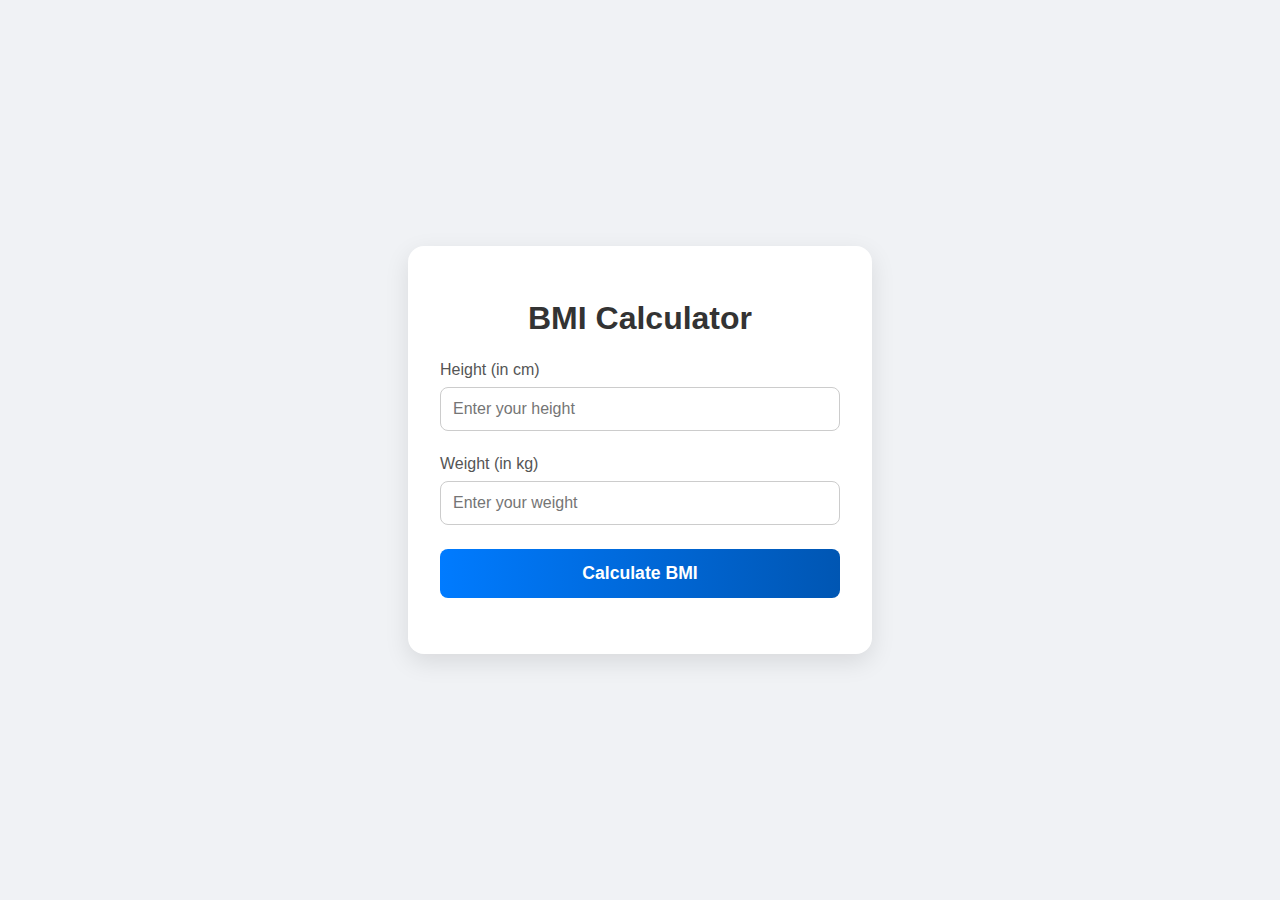
<file: projects/BMI/index.html>
<!DOCTYPE html>
<html lang="en">
<head>
  <meta charset="UTF-8">
  <meta name="viewport" content="width=device-width, initial-scale=1.0">
  <title>BMI</title>
  <link rel="stylesheet" href="styles.css">
</head>
<body>
 <!-- The main calculator card -->
    <div class="calculator">
        <h1>BMI Calculator</h1>
        <form id="bmi-form">
            <!-- Height Input -->
            <div class="input-group">
                <label for="height">Height (in cm)</label>
                <input type="number" id="height" placeholder="Enter your height" required>
            </div>
            <!-- Weight Input -->
            <div class="input-group">
                <label for="weight">Weight (in kg)</label>
                <input type="number" id="weight" placeholder="Enter your weight" required>
            </div>
            <!-- Submit Button -->
            <button type="submit">Calculate BMI</button>
            <!-- Results will be displayed here -->
            <div id="results"></div>
        </form>
    </div>

 
  
  

</body>
<script src="./script.js"></script>
</html>
</file>
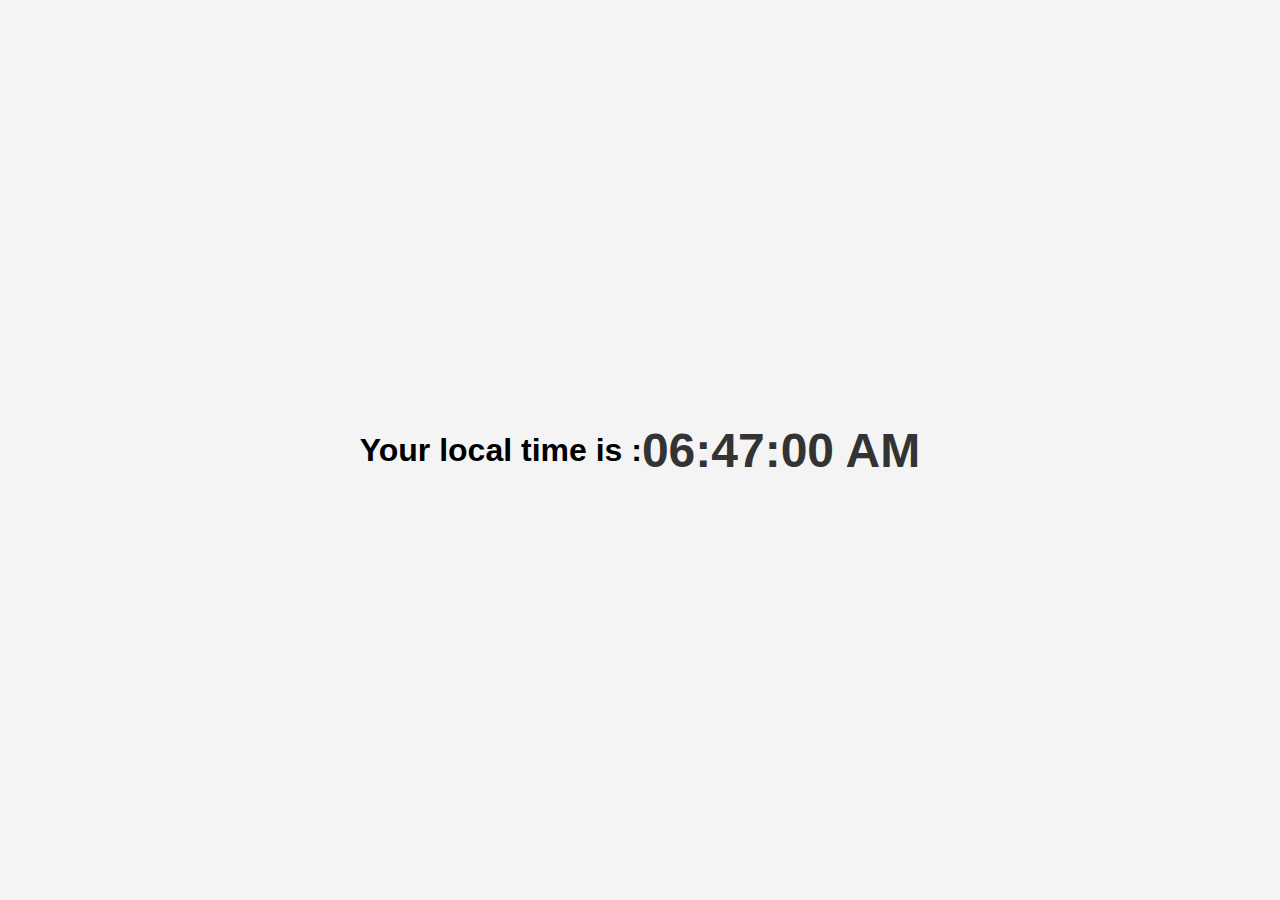
<file: projects/clock/index.html>
<!DOCTYPE html>
<html lang="en">
<head>
    <meta charset="UTF-8">
    <meta name="viewport" content="width=device-width, initial-scale=1.0">
    <title>clock</title>
    <style>
        body {
            font-family: Arial, sans-serif;
            background-color: #f4f4f4;
            display: flex;
            justify-content: center;
            align-items: center;
            height: 100vh;
            margin: 0;
        }

        #clock {
            font-size: 48px;
            font-weight: bold;
            color: #333;
        }
    </style>
</head>
<body>
    <h1>Your local time is :</h1>
    <div id="clock"></div>
    </body>
    <script>
        function updateClock() {
            const now = new Date();
            const options = { hour: '2-digit', minute: '2-digit', second: '2-digit' };
            document.getElementById('clock').textContent = now.toLocaleTimeString([], options);
        }
        setInterval(updateClock, 1000);
        updateClock(); // Initial call to display clock immediately
    </script>
</html>
</file>
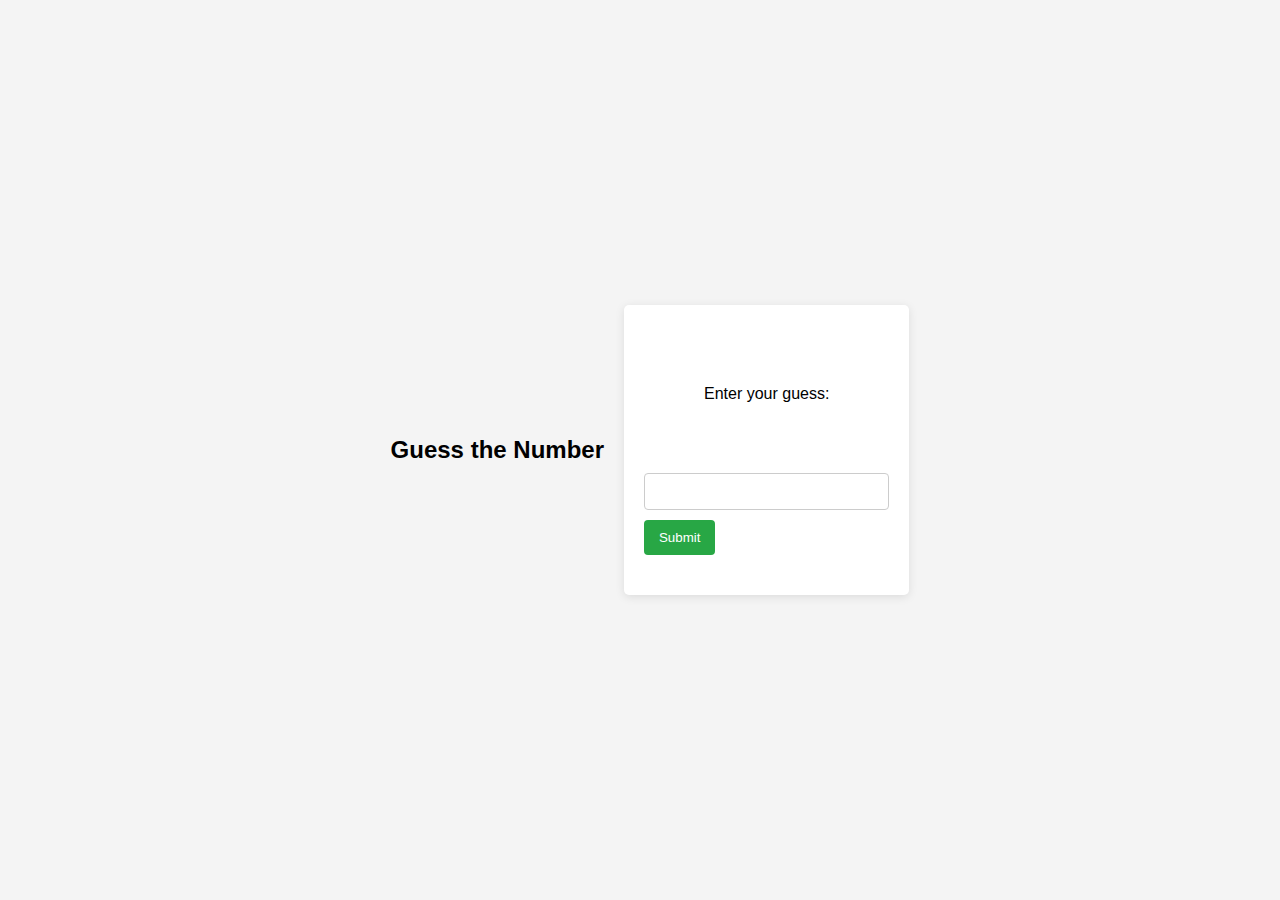
<file: projects/guessNumber/index.html>
<!DOCTYPE html>
<html lang="en">
<head>
    <meta charset="UTF-8">
    <meta name="viewport" content="width=device-width, initial-scale=1.0">
    <title>Guess the Number</title>
    <style>
        body {
            font-family: Arial, sans-serif;
            background-color: #f4f4f4;
            display: flex;
            justify-content: center;
            align-items: center;
            height: 100vh;
            margin: 0;
        }

        #game {
            background: white;
            padding: 20px;
            border-radius: 5px;
            box-shadow: 0 2px 10px rgba(0, 0, 0, 0.1);
        }

        h1 {
            font-size: 24px;
            margin: 20px;
            mar
        }

        label {
            display: block;
            margin: 50px;
            padding: 10px;
        }

        input[type="number"] {
            padding: 10px;
            border: 1px solid #ccc;
            border-radius: 4px;
            width: 100%;
            box-sizing: border-box;
            margin-bottom: 10px;
        }

        button {
            padding: 10px 15px;
            background: #28a745;
            color: white;
            border: none;
            border-radius: 4px;
            cursor: pointer;
        }

        button:hover {
            background: #218838;
        }

        #result {
            margin-top: 20px;
            font-size: 18px;
        }
        #guess{
            width: 100%;
            box-sizing: border-box;
            padding: 10px;
            margin: 10px 0;
        }
    </style>
</head>
<body>
    <h1>Guess the Number</h1>
    <div id="game">
        <label for="guess">Enter your guess:</label>
        <input type="number" id="guess" min="1" max="100">
        <button id="submit">Submit</button>
        <div id="result"></div>
    </div>
    <script>
        const randomNumber = Math.floor(Math.random() * 100) + 1;
        const submitButton = document.getElementById('submit');
        const resultDiv = document.getElementById('result');

        submitButton.addEventListener('click', () => {
            const userGuess = parseInt(document.getElementById('guess').value);
            if (userGuess === randomNumber) {
                resultDiv.textContent = 'Congratulations! You guessed the right number.';
            } else if (userGuess < randomNumber) {
                resultDiv.textContent = 'Too low! Try again.';
            } else {
                resultDiv.textContent = 'Too high! Try again.';
            }
        });
    </script>
</body>
</html>
</file>
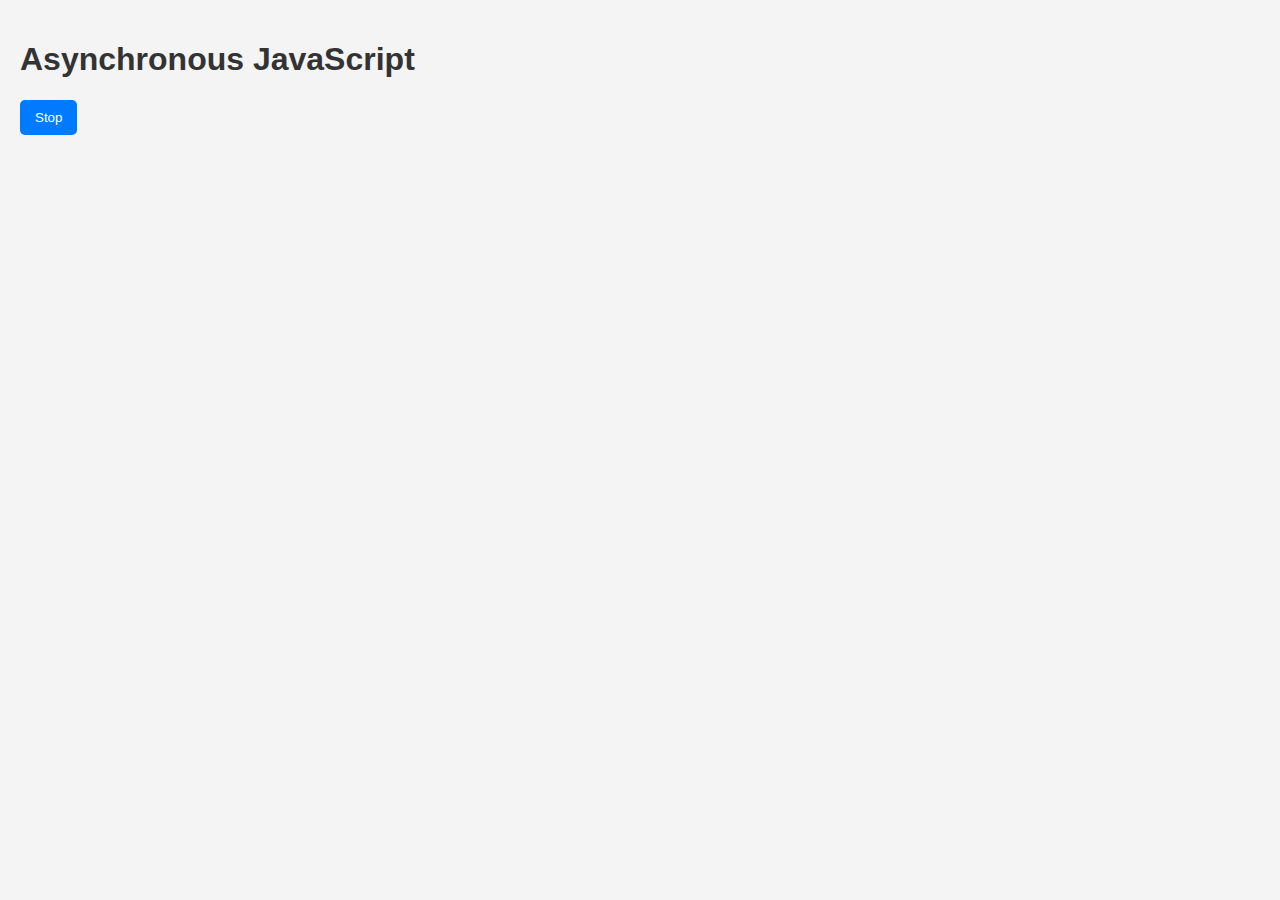
<file: asynch/one.html>
<!DOCTYPE html>
<html lang="en">
  <head>
    <meta charset="UTF-8" />
    <meta name="viewport" content="width=device-width, initial-scale=1.0" />
    <title>Asynch</title>
  </head>
  <style>
    body {
      font-family: Arial, sans-serif;
      background-color: #f4f4f4;
      margin: 0;
      padding: 20px;
    }

    h1 {
      color: #333;
    }

    button {
      padding: 10px 15px;
      background-color: #007bff;
      color: white;
      border: none;
      border-radius: 5px;
      cursor: pointer;
    }

    button:hover {
      background-color: #0056b3;
    }
  </style>
  <body>
    <h1>Asynchronous JavaScript</h1>
    <button id="stop">Stop</button>
  </body>
  <script>
    const changeButton= () => {
        const stop =  document.getElementById('stop');
        stop.innerText = "Fixed"

      
      alert("It will change now!");
    };
    const stop = document.getElementById('stop').addEventListener('click', function(){
        clearTimeout(ChangeName)
        console.log('Stopped');
        
    })
    const ChangeName = setTimeout(changeButton, 5000);
    
   
  </script>
</html>
</file>
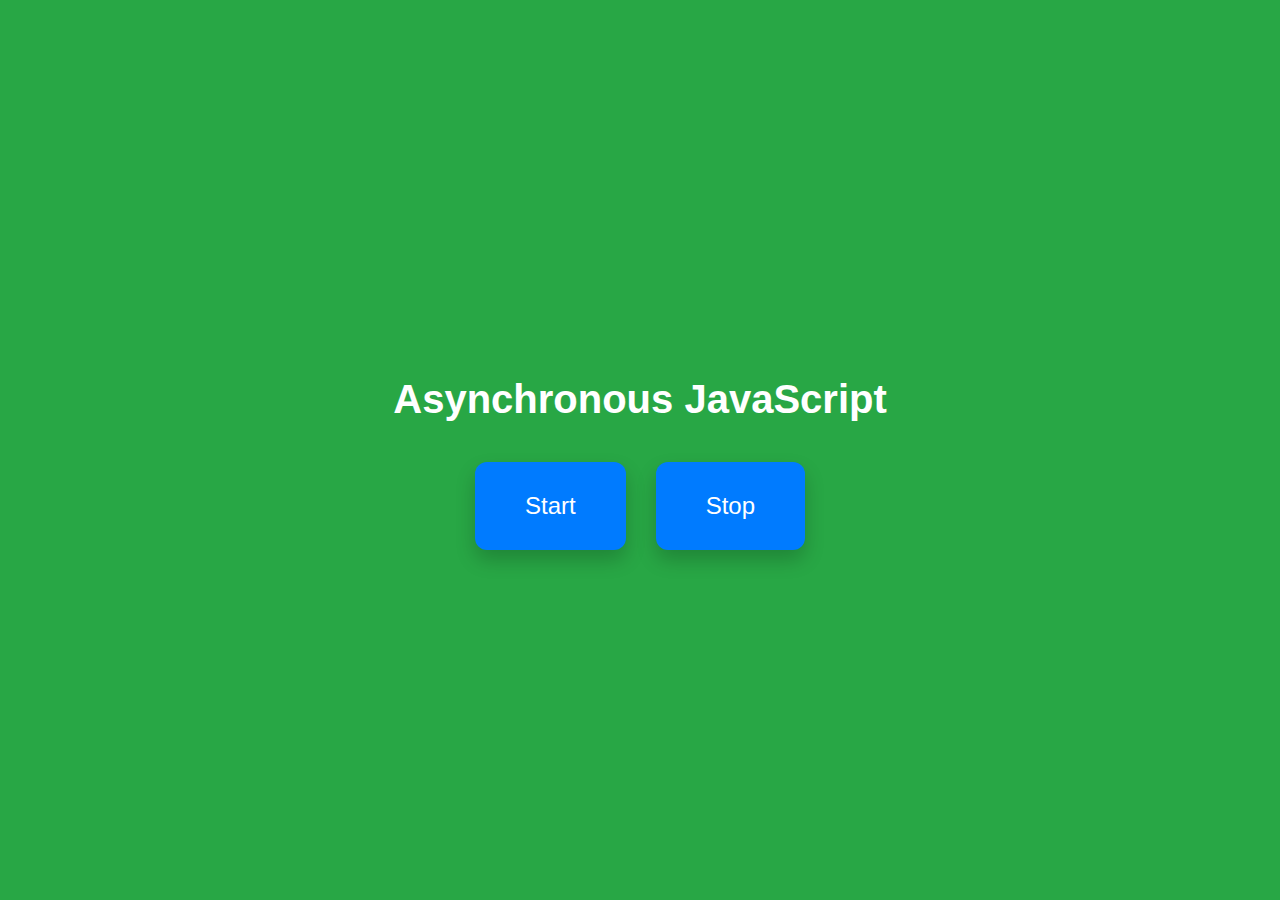
<file: asynch/two.html>
<!DOCTYPE html>
<html lang="en">
  <head>
    <meta charset="UTF-8" />
    <meta name="viewport" content="width=device-width, initial-scale=1.0" />
    <title>Async Buttons</title>
    <style>
      body {
        margin: 0;
        padding: 0;
        background-color: #d87512; /* will be changed by JS */
        font-family: Arial, sans-serif;
        display: flex;
        flex-direction: column;
        align-items: center;
        justify-content: center;
        height: 100vh;
      }

      h1 {
        color: #fff;
        margin-bottom: 40px;
        font-size: 2.5rem;
      }

      .button-container {
        display: flex;
        gap: 30px;
      }

      button {
        padding: 30px 50px;
        font-size: 1.5rem;
        background-color: #007bff;
        color: white;
        border: none;
        border-radius: 12px;
        cursor: pointer;
        transition: background-color 0.3s, transform 0.2s;
        box-shadow: 0 10px 20px rgba(0, 0, 0, 0.2);
      }

      button:hover {
        background-color: #0056b3;
        transform: scale(1.05);
      }
    </style>
  </head>
  <body>
    <h1>Asynchronous JavaScript</h1>
    <div class="button-container">
      <button id="start">Start</button>
      <button id="stop">Stop</button>
    </div>

  
  </body>
    <script>
     const startBtn = document.querySelector("#start");
const stopBtn = document.querySelector("#stop");
let intervalId; // Declare a variable to store the interval ID

const sayDate = function () {
  console.log("Hello, World!", Date.now());
};

startBtn.addEventListener("click", function () {
  // Only start a new interval if one isn't already running
  if (!intervalId) {
    intervalId = setInterval(sayDate, 1000);
    console.log("Started:", intervalId);
  }
});

stopBtn.addEventListener("click", function () {
  clearInterval(intervalId);
  intervalId = null; // Clear the interval ID after stopping
  console.log("Stopped");
});

// Optional: Change background color dynamically for a more interactive feel
document.body.style.backgroundColor = '#28a745'; // A nice green
    </script>
</html>
</file>
<file: projects/BMI/styles.css>
/* General body styling for centering content */
        body {
            font-family: 'Poppins', sans-serif;
            background-color: #f0f2f5;
            display: flex;
            justify-content: center;
            align-items: center;
            min-height: 100vh;
            margin: 0;
        }

        /* The main container for the calculator, styled as a "card" */
        .calculator {
            background: #ffffff;
            padding: 2rem;
            border-radius: 16px;
            box-shadow: 0 8px 25px rgba(0, 0, 0, 0.1);
            width: 100%;
            max-width: 400px;
            text-align: center;
            margin: 1rem;
        }

        h1 {
            color: #333;
            font-weight: 600;
            margin-bottom: 1.5rem;
        }

        /* Styling for the input groups (label + input) */
        .input-group {
            margin-bottom: 1.5rem;
            text-align: left;
        }

        label {
            display: block;
            margin-bottom: 0.5rem;
            color: #555;
            font-weight: 400;
        }

        input[type="number"] {
            width: 100%;
            padding: 12px;
            border: 1px solid #ccc;
            border-radius: 8px;
            font-size: 1rem;
            box-sizing: border-box; /* Ensures padding doesn't affect width */
            transition: border-color 0.3s;
        }

        input[type="number"]:focus {
            outline: none;
            border-color: #007bff;
        }

        /* Styling for the button */
        button {
            background: linear-gradient(90deg, #007bff, #0056b3);
            color: white;
            border: none;
            padding: 14px 20px;
            border-radius: 8px;
            cursor: pointer;
            width: 100%;
            font-size: 1.1rem;
            font-weight: 600;
            transition: opacity 0.3s;
        }

        button:hover {
            opacity: 0.9;
        }

        /* Styling for the results area */
        #results {
            margin-top: 1.5rem;
            font-size: 1.1rem;
            line-height: 1.6;
        }
</file>
